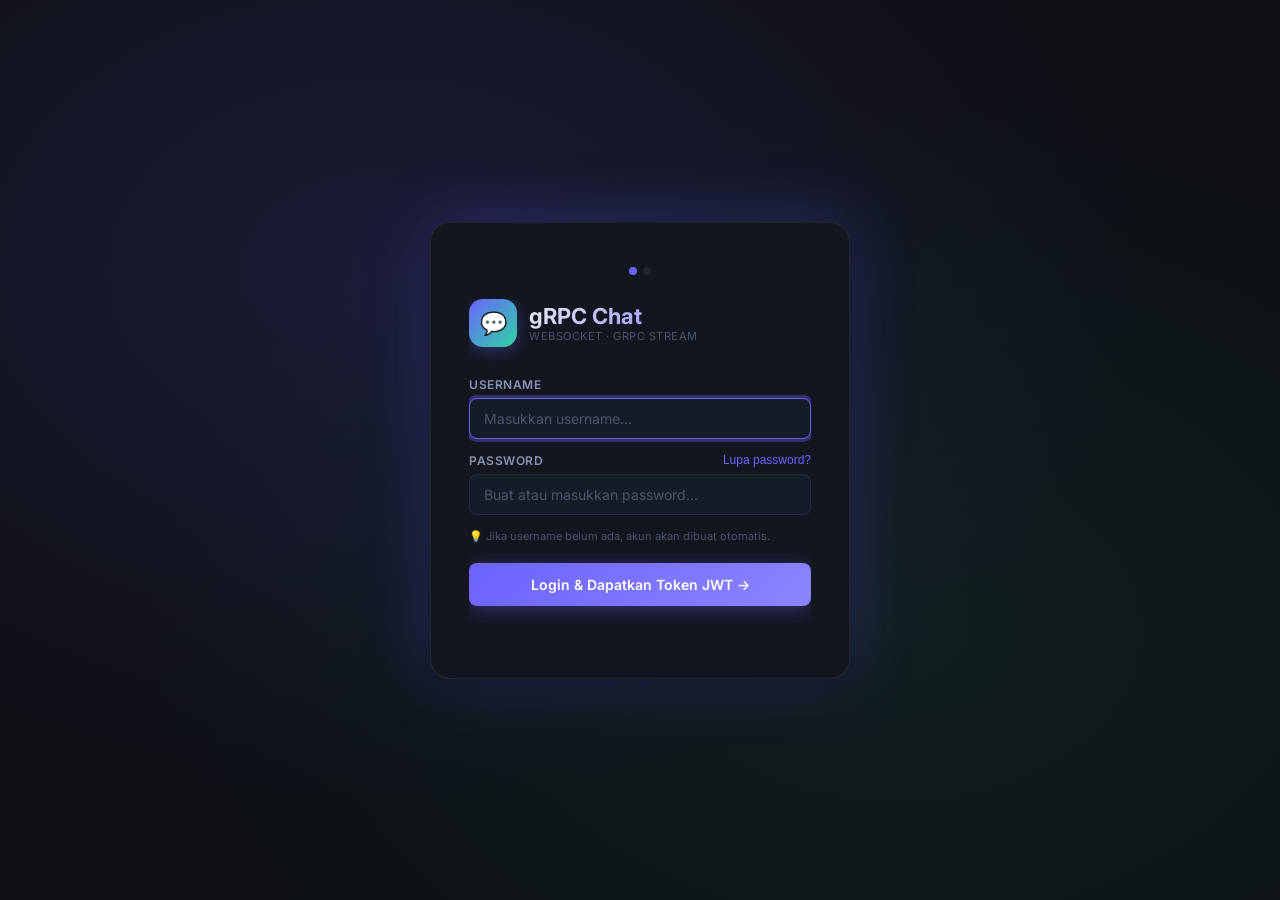
<file: web/index.html>
<!DOCTYPE html>
<html lang="id">
<head>
<meta charset="UTF-8"/>
<meta name="viewport" content="width=device-width,initial-scale=1.0"/>
<title>gRPC Chat System</title>
<meta name="description" content="Real-time chat powered by gRPC Bidirectional Streaming & WebSocket"/>
<link href="https://fonts.googleapis.com/css2?family=Inter:wght@300;400;500;600;700&display=swap" rel="stylesheet"/>
<style>
*,*::before,*::after{box-sizing:border-box;margin:0;padding:0}
:root{
  --bg:#0d0f14;--panel:#13161e;--card:#1a1f2e;--hover:#1f2535;--input:#161b28;
  --accent:#6c63ff;--accent-l:#8b85ff;--glow:rgba(108,99,255,.35);
  --ok:#2dd4a0;--danger:#ff5f7e;--warn:#f0b429;--info:#38bdf8;
  --txt:#e8eaf6;--txt2:#8892b0;--muted:#4a5568;
  --border:rgba(255,255,255,.07);--border-a:rgba(108,99,255,.4);
  --r:12px;--r-sm:8px;--tr:.2s cubic-bezier(.4,0,.2,1);--sh:0 8px 32px rgba(0,0,0,.4)
}
body{font-family:'Inter',sans-serif;background:var(--bg);color:var(--txt);height:100vh;overflow:hidden;display:flex;flex-direction:column}
::-webkit-scrollbar{width:4px}::-webkit-scrollbar-thumb{background:var(--muted);border-radius:9px}

/* ── LOGIN ── */
#login-screen{position:fixed;inset:0;background:radial-gradient(ellipse at 30% 30%,rgba(108,99,255,.15),transparent 60%),radial-gradient(ellipse at 70% 70%,rgba(45,212,160,.08),transparent 60%),var(--bg);display:flex;align-items:center;justify-content:center;z-index:100;transition:opacity var(--tr),visibility var(--tr)}
#login-screen.hidden{opacity:0;visibility:hidden;pointer-events:none}
.login-card{background:var(--panel);border:1px solid var(--border);border-radius:20px;padding:44px 38px;width:420px;box-shadow:var(--sh),0 0 60px var(--glow);animation:slideUp .5s cubic-bezier(.16,1,.3,1)}
@keyframes slideUp{from{opacity:0;transform:translateY(28px) scale(.97)}to{opacity:1;transform:none}}
.login-logo{display:flex;align-items:center;gap:12px;margin-bottom:30px}
.logo-icon{width:48px;height:48px;background:linear-gradient(135deg,var(--accent),var(--ok));border-radius:14px;display:flex;align-items:center;justify-content:center;font-size:22px;box-shadow:0 4px 16px var(--glow)}
.login-logo h1{font-size:22px;font-weight:700;background:linear-gradient(135deg,var(--txt),var(--accent-l));-webkit-background-clip:text;background-clip:text;-webkit-text-fill-color:transparent}
.login-logo p{font-size:11px;color:var(--muted);text-transform:uppercase;letter-spacing:.5px}
.form-group{margin-bottom:14px}
.form-group label{display:block;font-size:12px;font-weight:600;color:var(--txt2);text-transform:uppercase;letter-spacing:.5px;margin-bottom:6px}
.form-group input{width:100%;background:var(--input);border:1px solid var(--border);border-radius:var(--r-sm);padding:11px 14px;color:var(--txt);font-family:'Inter',sans-serif;font-size:14px;outline:none;transition:border-color var(--tr),box-shadow var(--tr)}
.form-group input:focus{border-color:var(--accent);box-shadow:0 0 0 3px var(--glow)}
.form-group input::placeholder{color:var(--muted)}
.btn-primary{width:100%;background:linear-gradient(135deg,var(--accent),var(--accent-l));border:none;border-radius:var(--r-sm);padding:13px;color:#fff;font-family:'Inter',sans-serif;font-size:14px;font-weight:600;cursor:pointer;transition:transform var(--tr),box-shadow var(--tr);box-shadow:0 4px 20px var(--glow);margin-top:6px}
.btn-primary:hover{transform:translateY(-1px);box-shadow:0 8px 30px var(--glow)}
.btn-primary:disabled{opacity:.5;cursor:not-allowed;transform:none}
.login-error{color:var(--danger);font-size:13px;margin-top:10px;text-align:center;min-height:18px}

/* ── APP LAYOUT ── */
#app{display:flex;height:100vh;opacity:0;transition:opacity .4s}
#app.visible{opacity:1}

/* ── SIDEBAR ── */
.sidebar{width:290px;background:var(--panel);border-right:1px solid var(--border);display:flex;flex-direction:column;flex-shrink:0;overflow:hidden}
.sidebar-header{padding:18px 18px 14px;border-bottom:1px solid var(--border)}
.sidebar-logo{display:flex;align-items:center;gap:10px;margin-bottom:14px}
.sidebar-logo .logo-icon{width:34px;height:34px;font-size:15px;border-radius:10px}
.sidebar-logo h2{font-size:15px;font-weight:700}
.user-badge{display:flex;align-items:center;gap:10px;background:var(--card);border:1px solid var(--border);border-radius:var(--r-sm);padding:9px 12px}
.avatar{width:30px;height:30px;border-radius:50%;background:linear-gradient(135deg,var(--accent),var(--ok));display:flex;align-items:center;justify-content:center;font-size:12px;font-weight:700;color:#fff;flex-shrink:0}
.user-info .name{font-size:13px;font-weight:600}
.user-info .status{font-size:11px;color:var(--ok);display:flex;align-items:center;gap:4px}
.status-dot{width:6px;height:6px;border-radius:50%;background:var(--ok);animation:pulse 2s infinite}
@keyframes pulse{0%,100%{opacity:1;box-shadow:0 0 0 0 rgba(45,212,160,.4)}50%{opacity:.8;box-shadow:0 0 0 4px transparent}}

/* Join room */
.join-section{padding:14px 16px;border-bottom:1px solid var(--border)}
.section-title{font-size:10px;font-weight:600;color:var(--muted);text-transform:uppercase;letter-spacing:.8px;margin-bottom:10px}
.join-input-group{display:flex;gap:7px}
.join-input-group input{flex:1;background:var(--input);border:1px solid var(--border);border-radius:var(--r-sm);padding:7px 11px;color:var(--txt);font-family:'Inter',sans-serif;font-size:13px;outline:none;transition:border-color var(--tr)}
.join-input-group input:focus{border-color:var(--accent)}
.join-input-group input::placeholder{color:var(--muted)}
.btn-join{background:var(--accent);border:none;border-radius:var(--r-sm);padding:7px 12px;color:#fff;font-size:13px;font-weight:600;cursor:pointer;transition:background var(--tr),transform var(--tr);white-space:nowrap}
.btn-join:hover{background:var(--accent-l);transform:translateY(-1px)}

/* Room list */
.rooms-section{flex:1;overflow-y:auto;padding:12px 10px}
.room-item{display:flex;align-items:center;gap:10px;padding:9px 11px;border-radius:var(--r-sm);cursor:pointer;transition:background var(--tr)}
.room-item:hover{background:var(--hover)}
.room-item.active{background:var(--card);border:1px solid var(--border-a)}
.room-icon{width:32px;height:32px;border-radius:9px;display:flex;align-items:center;justify-content:center;font-size:15px;flex-shrink:0}
.room-icon.c1{background:rgba(108,99,255,.2)}.room-icon.c2{background:rgba(45,212,160,.2)}.room-icon.c3{background:rgba(240,180,41,.2)}.room-icon.c4{background:rgba(255,95,126,.2)}
.room-details .room-name{font-size:13px;font-weight:600}
.room-details .room-sub{font-size:11px;color:var(--muted)}
.unread-badge{margin-left:auto;background:var(--accent);color:#fff;font-size:10px;font-weight:700;padding:2px 7px;border-radius:99px;display:none}
.unread-badge.on{display:block}
.rooms-empty{text-align:center;padding:28px 14px;color:var(--muted);font-size:13px;line-height:1.6}
.rooms-empty .icon{font-size:26px;margin-bottom:8px}

/* ── ONLINE USERS PANEL (Event-Driven Component #2) ── */
.online-users-section{padding:14px 16px;border-top:1px solid var(--border);flex-shrink:0}
.online-users-list{display:flex;flex-direction:column;gap:5px;max-height:120px;overflow-y:auto}
.user-online-item{display:flex;align-items:center;gap:8px;padding:5px 8px;border-radius:var(--r-sm);font-size:12px;color:var(--txt2);transition:background var(--tr)}
.user-online-item:hover{background:var(--hover)}
.user-online-item .u-dot{width:8px;height:8px;border-radius:50%;flex-shrink:0;animation:pulse 2s infinite}
.user-online-item .u-dot.online{background:var(--ok)}
.user-online-item .u-dot.offline{background:var(--muted);animation:none}
.user-online-item .u-name{flex:1;font-weight:500;color:var(--txt)}
.user-online-item .u-tag{font-size:10px;color:var(--muted);text-transform:uppercase;letter-spacing:.4px}
.online-empty{font-size:11px;color:var(--muted);text-align:center;padding:8px 0}

/* ── SERVER MONITOR PANEL (Event-Driven Component #1) ── */
.monitor-section{padding:14px 16px;border-top:1px solid var(--border);flex-shrink:0}
.monitor-header{display:flex;align-items:center;justify-content:space-between;margin-bottom:10px}
.monitor-header .section-title{margin-bottom:0}
.server-live-dot{width:7px;height:7px;border-radius:50%;background:var(--ok);animation:pulse 2s infinite}
.metric-row{margin-bottom:8px}
.metric-label{display:flex;justify-content:space-between;font-size:11px;color:var(--txt2);margin-bottom:4px}
.metric-label .val{font-weight:600;color:var(--txt)}
.metric-bar{height:5px;background:rgba(255,255,255,.07);border-radius:99px;overflow:hidden}
.metric-fill{height:100%;border-radius:99px;transition:width .6s ease,background .6s ease;width:0%}
.metric-fill.ok{background:var(--ok)}.metric-fill.warn{background:var(--warn)}.metric-fill.danger{background:var(--danger)}
.conn-count{font-size:11px;color:var(--txt2);text-align:center;margin-top:6px}
.conn-count span{color:var(--accent-l);font-weight:600}

/* Sidebar footer */
.sidebar-footer{padding:14px 16px;border-top:1px solid var(--border)}
.btn-logout{width:100%;background:transparent;border:1px solid rgba(255,95,126,.3);border-radius:var(--r-sm);padding:8px;color:var(--danger);font-family:'Inter',sans-serif;font-size:13px;font-weight:600;cursor:pointer;transition:background var(--tr),border-color var(--tr)}
.btn-logout:hover{background:rgba(255,95,126,.1);border-color:var(--danger)}

/* ── CHAT AREA ── */
.chat-area{flex:1;display:flex;flex-direction:column;overflow:hidden}
#welcome-screen{flex:1;display:flex;align-items:center;justify-content:center;flex-direction:column;gap:14px;text-align:center;padding:40px}
.welcome-icon{width:70px;height:70px;border-radius:20px;background:linear-gradient(135deg,var(--accent),var(--ok));display:flex;align-items:center;justify-content:center;font-size:34px;box-shadow:0 8px 32px var(--glow);animation:float 3s ease-in-out infinite}
@keyframes float{0%,100%{transform:translateY(0)}50%{transform:translateY(-10px)}}
#welcome-screen h2{font-size:22px;font-weight:700;background:linear-gradient(135deg,var(--txt),var(--accent-l));-webkit-background-clip:text;background-clip:text;-webkit-text-fill-color:transparent}
#welcome-screen p{font-size:13px;color:var(--txt2);max-width:300px;line-height:1.6}

#chat-panel{display:none;flex:1;flex-direction:column;overflow:hidden}
#chat-panel.visible{display:flex}

/* Chat header (Event-Driven Component #2 – status) */
.chat-header{display:flex;align-items:center;gap:12px;padding:14px 22px;background:var(--panel);border-bottom:1px solid var(--border);flex-shrink:0}
.chat-header-icon{width:38px;height:38px;border-radius:11px;background:rgba(108,99,255,.2);display:flex;align-items:center;justify-content:center;font-size:17px}
.chat-header-info .room-title{font-size:15px;font-weight:700}
.chat-header-info .room-status{font-size:11px;color:var(--ok)}
.online-pill{margin-left:auto;display:flex;align-items:center;gap:5px;background:rgba(45,212,160,.1);border:1px solid rgba(45,212,160,.2);border-radius:99px;padding:3px 11px;font-size:11px;font-weight:600;color:var(--ok)}
.btn-leave{background:transparent;border:1px solid rgba(255,95,126,.3);border-radius:var(--r-sm);padding:6px 12px;color:var(--danger);font-family:'Inter',sans-serif;font-size:12px;font-weight:600;cursor:pointer;transition:background var(--tr)}
.btn-leave:hover{background:rgba(255,95,126,.1)}

/* Messages (Event-Driven Component #3 – chat) */
.messages-container{flex:1;overflow-y:auto;padding:18px 22px;display:flex;flex-direction:column;gap:4px}
.msg-wrapper{display:flex;gap:10px;align-items:flex-end;animation:msgIn .25s cubic-bezier(.16,1,.3,1)}
@keyframes msgIn{from{opacity:0;transform:translateY(8px)}to{opacity:1;transform:none}}
.msg-wrapper.self{flex-direction:row-reverse}
.msg-avatar{width:28px;height:28px;border-radius:50%;display:flex;align-items:center;justify-content:center;font-size:10px;font-weight:700;color:#fff;flex-shrink:0;margin-bottom:2px}
.msg-content{max-width:65%}
.msg-name{font-size:11px;color:var(--muted);margin-bottom:3px;font-weight:500}
.msg-wrapper.self .msg-name{text-align:right}
.msg-bubble{padding:9px 13px;border-radius:15px;font-size:14px;line-height:1.5;word-break:break-word}
.msg-wrapper:not(.self) .msg-bubble{background:var(--card);border:1px solid var(--border);border-bottom-left-radius:4px}
.msg-wrapper.self .msg-bubble{background:linear-gradient(135deg,var(--accent),var(--accent-l));border-bottom-right-radius:4px;color:#fff}
.msg-time{font-size:10px;color:var(--muted);margin-top:3px;padding:0 3px}
.msg-wrapper.self .msg-time{text-align:right}
.msg-system{text-align:center;font-size:12px;color:var(--muted);padding:7px 14px;background:rgba(255,255,255,.03);border-radius:99px;margin:4px auto;max-width:400px;border:1px solid var(--border);animation:msgIn .25s ease}

/* Command Result */
.msg-cmd{background:rgba(56,189,248,.08);border:1px solid rgba(56,189,248,.25);border-radius:var(--r-sm);padding:10px 14px;font-size:12px;color:var(--info);font-family:monospace;animation:msgIn .25s ease;margin:4px 0;white-space:pre-wrap;line-height:1.6}
.msg-cmd .cmd-header{font-size:11px;color:var(--txt2);margin-bottom:4px;font-family:'Inter',sans-serif;display:flex;align-items:center;gap:6px}

/* Server Alert */
.msg-alert{display:flex;align-items:flex-start;gap:10px;padding:10px 14px;border-radius:var(--r-sm);margin:4px 0;font-size:13px;animation:alertPop .3s cubic-bezier(.16,1,.3,1)}
@keyframes alertPop{from{opacity:0;transform:scale(.96)}to{opacity:1;transform:none}}
.msg-alert.info{background:rgba(56,189,248,.08);border:1px solid rgba(56,189,248,.25);color:var(--info)}
.msg-alert.warning{background:rgba(240,180,41,.08);border:1px solid rgba(240,180,41,.25);color:var(--warn)}
.msg-alert.danger{background:rgba(255,95,126,.1);border:1px solid rgba(255,95,126,.3);color:var(--danger)}

/* Typing indicator */
#typing-indicator{display:none;padding:3px 22px;font-size:11px;color:var(--muted);font-style:italic}

/* Input */
.input-area{padding:14px 22px;background:var(--panel);border-top:1px solid var(--border);flex-shrink:0}
.cmd-hint{font-size:11px;color:var(--muted);margin-bottom:6px}
.cmd-hint code{color:var(--accent-l);background:rgba(108,99,255,.1);padding:1px 5px;border-radius:4px;font-size:11px}
.input-form{display:flex;gap:9px;align-items:flex-end}
.msg-input-wrapper{flex:1;position:relative}
#msg-input{width:100%;background:var(--input);border:1px solid var(--border);border-radius:11px;padding:11px 14px;color:var(--txt);font-family:'Inter',sans-serif;font-size:14px;outline:none;resize:none;max-height:120px;transition:border-color var(--tr),box-shadow var(--tr);line-height:1.5}
#msg-input:focus{border-color:var(--accent);box-shadow:0 0 0 3px var(--glow)}
#msg-input::placeholder{color:var(--muted)}
.btn-send{width:42px;height:42px;background:linear-gradient(135deg,var(--accent),var(--accent-l));border:none;border-radius:11px;display:flex;align-items:center;justify-content:center;cursor:pointer;transition:transform var(--tr),box-shadow var(--tr);box-shadow:0 4px 16px var(--glow);flex-shrink:0}
.btn-send:hover{transform:translateY(-2px);box-shadow:0 8px 24px var(--glow)}
.btn-send svg{stroke:#fff}

/* ── TOAST ── */
.toast-container{position:fixed;top:18px;right:18px;display:flex;flex-direction:column;gap:7px;z-index:999}
.toast{background:var(--card);border:1px solid var(--border);border-radius:var(--r-sm);padding:11px 14px;font-size:13px;box-shadow:var(--sh);animation:toastIn .3s cubic-bezier(.16,1,.3,1);display:flex;align-items:center;gap:8px;min-width:200px;max-width:300px}
.toast.success{border-left:3px solid var(--ok)}.toast.error{border-left:3px solid var(--danger)}.toast.info{border-left:3px solid var(--accent)}.toast.warn{border-left:3px solid var(--warn)}
@keyframes toastIn{from{opacity:0;transform:translateX(18px)}to{opacity:1;transform:none}}

/* ── CONN BADGE ── */
.conn-badge{position:fixed;bottom:18px;right:18px;background:var(--card);border:1px solid var(--border);border-radius:99px;padding:5px 13px;font-size:12px;font-weight:600;display:flex;align-items:center;gap:6px;z-index:50;transition:all var(--tr)}
.conn-badge .dot{width:7px;height:7px;border-radius:50%}
.conn-badge.connected{color:var(--ok)}.conn-badge.connected .dot{background:var(--ok);animation:pulse 2s infinite}
.conn-badge.disconnected{color:var(--danger)}.conn-badge.disconnected .dot{background:var(--danger)}
.conn-badge.connecting{color:var(--warn)}.conn-badge.connecting .dot{background:var(--warn);animation:pulse 1s infinite}

/* ── ACTIVITY LOG ── */
.activity-log{max-height:90px;overflow-y:auto;background:rgba(0,0,0,.2);border:1px solid var(--border);border-radius:var(--r-sm);padding:6px 10px;margin-bottom:8px;font-size:11px;font-family:monospace;line-height:1.6}
.activity-log .al-entry{color:var(--txt2);animation:msgIn .2s ease}
.activity-log .al-entry .al-time{color:var(--muted);margin-right:4px}
.activity-log .al-entry.ok .al-txt{color:var(--ok)}.activity-log .al-entry.alert{color:var(--warn)}.activity-log .al-entry.cmd{color:var(--info)}

/* ── 2-STEP LOGIN FLOW ── */
.login-steps{position:relative;overflow:hidden}
.login-step{transition:transform .4s cubic-bezier(.4,0,.2,1),opacity .4s ease}
.login-step.hidden-left{transform:translateX(-120%);opacity:0;position:absolute;top:0;left:0;width:100%}
.step-back{background:none;border:none;color:var(--muted);font-size:12px;cursor:pointer;padding:0;margin-bottom:16px;display:flex;align-items:center;gap:4px;transition:color var(--tr)}
.step-back:hover{color:var(--txt)}
.step-indicator{display:flex;gap:6px;justify-content:center;margin-bottom:24px}
.step-dot{width:8px;height:8px;border-radius:50%;background:var(--border);transition:background .3s}
.step-dot.active{background:var(--accent)}
.login-user-preview{display:flex;align-items:center;gap:10px;background:var(--card);border:1px solid var(--border-a);border-radius:var(--r-sm);padding:10px 14px;margin-bottom:18px}
.login-user-preview .avatar{width:34px;height:34px;font-size:13px}
.login-user-preview .uname{font-size:14px;font-weight:600}
.login-user-preview .ulabel{font-size:11px;color:var(--ok)}
.btn-link{background:none;border:none;color:var(--accent);font-size:12px;cursor:pointer;padding:0;transition:color var(--tr)}
.btn-link:hover{color:var(--accent-l);text-decoration:underline}
</style>
</head>
<body>

<!-- ── LOGIN SCREEN (2-step) ── -->
<div id="login-screen">
  <div class="login-card">
    <!-- Step indicators -->
    <div class="step-indicator">
      <div class="step-dot active" id="dot-1"></div>
      <div class="step-dot" id="dot-2"></div>
    </div>

    <div class="login-steps" id="login-steps">
      <!-- STEP 1: Username + Password -->
      <div class="login-step" id="step-1">
        <div class="login-logo">
          <div class="logo-icon">💬</div>
          <div><h1>gRPC Chat</h1><p>WebSocket · gRPC Stream</p></div>
        </div>
        <div class="form-group">
          <label for="login-username">Username</label>
          <input id="login-username" type="text" placeholder="Masukkan username…" autocomplete="off" maxlength="30"/>
        </div>
        <div class="form-group" style="position:relative;">
          <label for="login-password">Password</label>
          <input id="login-password" type="password" placeholder="Buat atau masukkan password…" autocomplete="off" maxlength="50"/>
          <button id="btn-forgot-password" class="btn-link" style="position:absolute; right:0; top:0;">Lupa password?</button>
        </div>
        <p style="font-size:11px;color:var(--muted);margin-bottom:14px;">💡 Jika username belum ada, akun akan dibuat otomatis.</p>
        <button id="btn-login" class="btn-primary">Login &amp; Dapatkan Token JWT →</button>
        <div id="login-error" class="login-error"></div>
      </div>

      <!-- STEP 2: Pilih Room -->
      <div class="login-step hidden-left" id="step-2">
        <button class="step-back" id="btn-back-step">← Ganti Akun</button>
        <div class="login-logo">
          <div class="logo-icon" style="font-size:18px">🏠</div>
          <div><h1>Pilih Room</h1><p>Token JWT aktif ✓</p></div>
        </div>
        <!-- Preview user yang sedang login -->
        <div class="login-user-preview">
          <div class="avatar" id="preview-avatar">?</div>
          <div>
            <div class="uname" id="preview-username">-</div>
            <div class="ulabel">🔐 Terautentikasi via JWT</div>
          </div>
        </div>
        <div class="form-group">
          <label for="login-room">Nama Room</label>
          <input id="login-room" type="text" placeholder="Contoh: umum, tech, random…" autocomplete="off" maxlength="30"/>
        </div>
        <button id="btn-join" class="btn-primary">Masuk ke Room →</button>
        <div id="join-error" class="login-error"></div>
      </div>
    </div>
  </div>
</div>

<!-- ── MAIN APP ── -->
<div id="app">
  <!-- Sidebar -->
  <aside class="sidebar">
    <div class="sidebar-header">
      <div class="sidebar-logo">
        <div class="logo-icon">💬</div>
        <h2>gRPC Chat</h2>
      </div>
      <div class="user-badge" id="user-badge" style="display:none">
        <div class="avatar" id="user-avatar">?</div>
        <div class="user-info">
          <div class="name" id="sidebar-username">-</div>
          <div class="status"><div class="status-dot"></div>Online</div>
        </div>
      </div>
    </div>

    <div class="join-section">
      <div class="section-title">Gabung Room</div>
      <div class="join-input-group">
        <input id="join-room-input" type="text" placeholder="Nama room…" maxlength="30"/>
        <button id="btn-join-room" class="btn-join">＋ Join</button>
      </div>
    </div>

    <div class="rooms-section" id="rooms-list">
      <div class="rooms-empty"><div class="icon">🏠</div>Belum ada room.<br/>Gabung dulu!</div>
    </div>

    <!-- ONLINE USERS — Event-Driven Component #2 -->
    <div class="online-users-section" id="online-users-section">
      <div class="monitor-header">
        <div class="section-title">👥 Online Users</div>
        <div style="font-size:10px;color:var(--muted)" id="online-count-badge">0</div>
      </div>
      <div class="online-users-list" id="online-users-list">
        <div class="online-empty">Belum ada user</div>
      </div>
    </div>

    <!-- SERVER MONITOR — Event-Driven Component #1 -->
    <div class="monitor-section">
      <div class="monitor-header">
        <div class="section-title">📡 MQTT Dashboard</div>
        <div class="server-live-dot" id="monitor-live-dot" style="display:none"></div>
      </div>
      <div class="metric-row">
        <div class="metric-label"><span>QoS 0 Sent</span><span class="val" id="qos0-val">0</span></div>
        <div class="metric-bar"><div class="metric-fill ok" id="qos0-bar" style="width:0%; background:var(--ok)"></div></div>
      </div>
      <div class="metric-row">
        <div class="metric-label"><span>QoS 1 Sent</span><span class="val" id="qos1-val">0</span></div>
        <div class="metric-bar"><div class="metric-fill warn" id="qos1-bar" style="width:0%; background:var(--warn)"></div></div>
      </div>
      <div class="metric-row">
        <div class="metric-label"><span>QoS 2 Sent</span><span class="val" id="qos2-val">0</span></div>
        <div class="metric-bar"><div class="metric-fill danger" id="qos2-bar" style="width:0%; background:var(--danger)"></div></div>
      </div>
      <div class="conn-count">Koneksi aktif: <span id="conn-count-val">–</span></div>
    </div>

    <div class="sidebar-footer">
      <button id="btn-logout" class="btn-logout">🚪 Keluar</button>
    </div>
  </aside>

  <!-- Chat Area -->
  <main class="chat-area">
    <div id="welcome-screen">
      <div class="welcome-icon">💬</div>
      <h2>Selamat Datang!</h2>
      <p>Login dan gabung ke room untuk chatting real-time via gRPC Bidirectional Streaming + WebSocket.</p>
    </div>

    <div id="chat-panel">
      <!-- Chat header — Event-Driven Component #2 -->
      <div class="chat-header">
        <div class="chat-header-icon" id="chat-room-icon">🏠</div>
        <div class="chat-header-info">
          <div class="room-title" id="chat-room-title">–</div>
          <div class="room-status" id="chat-room-status">Connecting…</div>
        </div>
        <div class="online-pill">
          <div class="status-dot"></div><span>Live</span>
        </div>
        <button class="btn-leave" id="btn-leave-room">Keluar Room</button>
      </div>

      <!-- Activity Log — Event-Driven Component #4 -->
      <div style="padding:8px 22px 0;flex-shrink:0">
        <div class="activity-log" id="activity-log"></div>
      </div>

      <!-- Messages — Event-Driven Component #3 -->
      <div class="messages-container" id="messages-container"></div>
      <div id="typing-indicator">💬 sedang mengetik…</div>

      <div class="input-area">
        <div class="cmd-hint">Ketik <code>/cmd get_members</code> · <code>/cmd ping_services</code> · <code>/cmd broadcast &lt;pesan&gt;</code> atau <code>/bot &lt;perintah&gt;</code></div>
        <div class="mqtt-settings" style="display: flex; gap: 15px; margin-bottom: 8px; font-size: 11px; align-items: center; color: var(--txt2);">
          <label style="display:flex; align-items:center; gap:4px;" title="Quality of Service (Orang 2)">
            QoS: 
            <select id="mqtt-qos" style="background:var(--input); color:var(--txt); border:1px solid var(--border); border-radius:4px; padding:2px;">
              <option value="0">0 (At most once)</option>
              <option value="1" selected>1 (At least once)</option>
              <option value="2">2 (Exactly once)</option>
            </select>
          </label>
          <label style="display:flex; align-items:center; gap:4px;" title="Pin pesan di room ini (Orang 2)">
            <input type="checkbox" id="mqtt-retain" /> Pin Message
          </label>
          <label style="display:flex; align-items:center; gap:4px;" title="Hapus pesan dari antrean jika tak tersampaikan (Orang 3)">
            Expiry:
            <select id="mqtt-expiry" style="background:var(--input); color:var(--txt); border:1px solid var(--border); border-radius:4px; padding:2px;">
              <option value="0">Never</option>
              <option value="10">10 Detik</option>
              <option value="60">1 Menit</option>
            </select>
          </label>
        </div>
        <div class="input-form">
          <div class="msg-input-wrapper">
            <textarea id="msg-input" placeholder="Ketik pesan atau /cmd … (Enter kirim)" rows="1"></textarea>
          </div>
          <button class="btn-send" id="btn-send" title="Kirim">
            <svg width="17" height="17" viewBox="0 0 24 24" fill="none" stroke-width="2.5" stroke-linecap="round" stroke-linejoin="round">
              <line x1="22" y1="2" x2="11" y2="13"/><polygon points="22 2 15 22 11 13 2 9 22 2"/>
            </svg>
          </button>
        </div>
      </div>
    </div>
  </main>
</div>

<div class="toast-container" id="toast-container"></div>
<div class="conn-badge disconnected" id="conn-badge"><div class="dot"></div><span>Disconnected</span></div>

<script>
// ── State ───────────────────────────────────────────────────────────────────
const state = {
  username: null, currentRoom: null, ws: null,
  rooms: {}, unread: {}, avatarColors: {}, typingTimeout: null,
  token: null   // JWT token diperoleh dari /api/login
};
const COLORS = ['#6c63ff','#2dd4a0','#ff6b9d','#f0b429','#00d4ff','#ff7849','#a855f7','#22c55e'];
const ROOM_ICONS = ['🏠','🚀','⚡','🌊','🎮','📡','🔥','💡'];
const ROOM_COLORS = ['c1','c2','c3','c4'];
const roomMeta = {};

// ── DOM ─────────────────────────────────────────────────────────────────────
const $ = id => document.getElementById(id);
const loginScreen   = $('login-screen');
const app           = $('app');
const loginUsername = $('login-username');
const loginRoom     = $('login-room');
const btnLogin      = $('btn-login');
const loginError    = $('login-error');
const userBadge     = $('user-badge');
const userAvatar    = $('user-avatar');
const sidebarUname  = $('sidebar-username');
const roomsList     = $('rooms-list');
const joinRoomInput = $('join-room-input');
const btnJoinRoom   = $('btn-join-room');
const btnLogout     = $('btn-logout');
const welcomeScreen = $('welcome-screen');
const chatPanel     = $('chat-panel');
const chatRoomTitle = $('chat-room-title');
const chatRoomStatus= $('chat-room-status');
const chatRoomIcon  = $('chat-room-icon');
const msgsCont      = $('messages-container');
const msgInput      = $('msg-input');
const btnSend       = $('btn-send');
const btnLeaveRoom  = $('btn-leave-room');
const connBadge     = $('conn-badge');
const activityLog   = $('activity-log');
const monitorLiveDot= $('monitor-live-dot');

// ── Utilities ─────────────────────────────────────────────────────────────
function avatarColor(n){
  if(!state.avatarColors[n]){state.avatarColors[n]=COLORS[Object.keys(state.avatarColors).length%COLORS.length];}
  return state.avatarColors[n];
}
function initials(n){return n?n.slice(0,2).toUpperCase():'?'}
function esc(s){return s.replace(/&/g,'&amp;').replace(/</g,'&lt;').replace(/>/g,'&gt;').replace(/"/g,'&quot;').replace(/\n/g,'<br/>')}
function getRoomMeta(r){
  if(!roomMeta[r]){const i=Object.keys(roomMeta).length;roomMeta[r]={icon:ROOM_ICONS[i%ROOM_ICONS.length],color:ROOM_COLORS[i%ROOM_COLORS.length]};}
  return roomMeta[r];
}
function scrollBottom(){msgsCont.scrollTop=msgsCont.scrollHeight}

function toast(msg, type='info', dur=3500){
  const el=document.createElement('div');
  el.className=`toast ${type}`;
  const icons={success:'✅',error:'❌',info:'ℹ️',warn:'⚠️'};
  el.innerHTML=`<span>${icons[type]||'ℹ️'}</span><span>${msg}</span>`;
  $('toast-container').appendChild(el);
  setTimeout(()=>el.remove(), dur);
}

function setConn(s){
  connBadge.className=`conn-badge ${s}`;
  connBadge.querySelector('span').textContent={connected:'Connected',disconnected:'Disconnected',connecting:'Connecting…'}[s]||s;
}

// ── Activity Log (Event-Driven #4) ────────────────────────────────────────
function logActivity(text, cls=''){
  const ts = new Date().toLocaleTimeString('id',{hour:'2-digit',minute:'2-digit',second:'2-digit'});
  const el = document.createElement('div');
  el.className=`al-entry ${cls}`;
  el.innerHTML=`<span class="al-time">[${ts}]</span><span class="al-txt">${text}</span>`;
  activityLog.appendChild(el);
  activityLog.scrollTop=activityLog.scrollHeight;
  // Keep last 50 entries
  while(activityLog.children.length>50) activityLog.removeChild(activityLog.firstChild);
}

// ── Online Users (Event-Driven #2) ────────────────────────────────────────
function renderOnlineUsers(users) {
  const list = $('online-users-list');
  const badge = $('online-count-badge');
  if (!users || users.length === 0) {
    list.innerHTML = '<div class="online-empty">Belum ada user</div>';
    badge.textContent = '0 online';
    return;
  }
  badge.textContent = users.length + ' online';
  list.innerHTML = '';
  users.forEach(uname => {
    const el = document.createElement('div');
    el.className = 'user-online-item';
    const isSelf = uname === state.username;
    el.innerHTML = `
      <div class="u-dot online"></div>
      <div class="u-name">${uname}${isSelf ? ' <span style="color:var(--accent-l)">(kamu)</span>' : ''}</div>
      <div class="u-tag">online</div>`;
    list.appendChild(el);
  });
}

function updateMonitor(data){
  monitorLiveDot.style.display='block';
  const {qos0, qos1, qos2, connections} = data;

  const total = (qos0 + qos1 + qos2) || 1; // hindari division by zero
  
  $('qos0-val').textContent = qos0;
  $('qos0-bar').style.width = Math.min(100, (qos0/total)*100) + '%';
  
  $('qos1-val').textContent = qos1;
  $('qos1-bar').style.width = Math.min(100, (qos1/total)*100) + '%';
  
  $('qos2-val').textContent = qos2;
  $('qos2-bar').style.width = Math.min(100, (qos2/total)*100) + '%';

  $('conn-count-val').textContent=connections;
}

// ── Message Rendering ──────────────────────────────────────────────────────
function renderMessage(msg){
  const isSelf = msg.username===state.username;
  const isSystem = msg.type==='system';

  if(isSystem){
    const el=document.createElement('div');
    el.className='msg-system';
    el.textContent=msg.message;
    msgsCont.appendChild(el);
    logActivity(msg.message, '');
    scrollBottom(); return;
  }

  if(msg.type==='command_result'){
    const el=document.createElement('div');
    el.className='msg-cmd';
    const icon = msg.success ? '✅' : '❌';
    el.innerHTML=`<div class="cmd-header">${icon} <b>/cmd ${msg.command}</b> <span style="margin-left:auto;font-family:monospace">${msg.timestamp||''}</span></div>${esc(msg.result)}`;
    msgsCont.appendChild(el);
    logActivity(`/cmd ${msg.command} → ${msg.success?'OK':'FAIL'}`, 'cmd');
    scrollBottom(); return;
  }

  if(msg.type==='server_alert'){
    const el=document.createElement('div');
    el.className=`msg-alert ${msg.level||'info'}`;
    el.innerHTML=`<span style="flex-shrink:0;font-size:16px">${msg.level==='danger'?'🚨':msg.level==='warning'?'⚠️':'📢'}</span><span>${esc(msg.message)}</span>`;
    msgsCont.appendChild(el);
    logActivity(msg.message, 'alert');
    scrollBottom(); return;
  }

  if(msg.type==='join') return;

  // Normal chat
  const el=document.createElement('div');
  el.className=`msg-wrapper${isSelf?' self':''}`;
  const color=avatarColor(msg.username);
  const pinBadge = msg.is_pin ? '<span style="font-size:9px; background:var(--warn); color:#000; padding:1px 4px; border-radius:4px; margin-left:6px; font-weight:bold;">📌 PINNED</span>' : '';
  
  el.innerHTML=`
    <div class="msg-avatar" style="background:${color}">${initials(msg.username)}</div>
    <div class="msg-content">
      ${!isSelf?`<div class="msg-name">${msg.username}${pinBadge}</div>`: (msg.is_pin ? `<div class="msg-name" style="text-align:right">${pinBadge}</div>` : '')}
      <div class="msg-bubble">${esc(msg.message)}</div>
      <div class="msg-time">${msg.timestamp||''}</div>
    </div>`;
  msgsCont.appendChild(el);
  scrollBottom();
  
  // ── Self-Destruct Visual Effect (Frontend) ──
  if (msg.expiry && parseInt(msg.expiry) > 0) {
    const expSec = parseInt(msg.expiry);
    const timeEl = el.querySelector('.msg-time');
    let timeLeft = expSec;
    timeEl.innerHTML = `<span style="color:#ff5f7e;font-weight:bold">⏱️ ${timeLeft}s</span>`;
    
    const interval = setInterval(() => {
      timeLeft--;
      if (timeLeft <= 0) clearInterval(interval);
      else timeEl.innerHTML = `<span style="color:#ff5f7e;font-weight:bold">⏱️ ${timeLeft}s</span>`;
    }, 1000);

    setTimeout(() => {
      el.style.transition = "all 0.5s ease";
      el.style.opacity = "0";
      el.style.transform = "scale(0.8)";
      setTimeout(() => { if (el.parentNode) el.remove(); }, 500);
    }, expSec * 1000);
  }
}

// ── Room List ──────────────────────────────────────────────────────────────
function renderRooms(){
  const rooms=Object.keys(state.rooms);
  if(!rooms.length){
    roomsList.innerHTML='<div class="rooms-empty"><div class="icon">🏠</div>Belum ada room.<br/>Gabung dulu!</div>';
    return;
  }
  roomsList.innerHTML='';
  rooms.forEach(r=>{
    const meta=getRoomMeta(r); const isActive=r===state.currentRoom;
    const unread=state.unread[r]||0;
    const el=document.createElement('div');
    el.className=`room-item${isActive?' active':''}`;
    el.dataset.room=r;
    el.innerHTML=`
      <div class="room-icon ${meta.color}">${meta.icon}</div>
      <div class="room-details"><div class="room-name">${r}</div><div class="room-sub">Active</div></div>
      <div class="unread-badge ${unread>0?'on':''}">${unread}</div>`;
    el.addEventListener('click',()=>switchRoom(r));
    roomsList.appendChild(el);
  });
}

// ── WebSocket ──────────────────────────────────────────────────────────────
function connectWebSocket(username, room){
  if(state.ws){state.ws.close();state.ws=null;}
  // Sertakan JWT token sebagai query parameter — divalidasi oleh server
  const tokenParam = state.token ? `?token=${encodeURIComponent(state.token)}` : '';
  const url=`ws://${window.location.host}/ws/chat/${encodeURIComponent(username)}/${encodeURIComponent(room)}${tokenParam}`;
  setConn('connecting');
  chatRoomStatus.textContent='Connecting…';
  const ws=new WebSocket(url);
  state.ws=ws;

  ws.onopen=()=>{
    setConn('connected');
    chatRoomStatus.textContent='Connected · MQTT ↔ WebSocket';
    logActivity(`WebSocket terhubung ke room "${room}"`, 'ok');
    toast(`Terhubung ke room "${room}"`, 'success');
  };

  ws.onmessage=e=>{
    try{
      const msg=JSON.parse(e.data);

      // ── Server-Initiated Events ────────────────────────────────────────
      if(msg.type==='server_metric'){
        updateMonitor(msg.data);
        return; // Tidak dirender sebagai bubble chat
      }

      if(msg.type==='server_alert'){
        // Alert dipindahkan ke Activity Log & Toast saja agar chat bersih
        logActivity(msg.message, msg.level || 'info');
        toast(msg.message, msg.level==='danger'?'error':'warn', 4000);
        return;
      }

      // Typing indicator (Event-Driven #2 – status area)
      if(msg.type==='typing'){
        if(state.currentRoom===room && msg.username!==state.username){
          const ti=$('typing-indicator');
          ti.textContent=`${msg.username} sedang mengetik…`;
          ti.style.display='block';
          clearTimeout(state.typingTimeout);
          state.typingTimeout=setTimeout(()=>ti.style.display='none', 2500);
        }
        return;
      }

      // Store & render
      if(!state.rooms[room]) state.rooms[room]=[];
      state.rooms[room].push(msg);

      // Update online users panel jika server menyertakan daftar user
      if(msg.online_users) renderOnlineUsers(msg.online_users);

      if(state.currentRoom===room){
        renderMessage(msg);
      } else {
        if(!state.unread[room]) state.unread[room]=0;
        if(msg.type!=='system') state.unread[room]++;
        renderRooms();
        if(msg.type==='message') toast(`${msg.username} di #${room}: ${msg.message.slice(0,40)}`, 'info');
      }
    }catch(err){console.error('WS parse error:',err);}
  };

  ws.onerror=()=>{setConn('disconnected');chatRoomStatus.textContent='Connection error';};
  ws.onclose=()=>{setConn('disconnected');chatRoomStatus.textContent='Disconnected';if(state.ws===ws)state.ws=null;};
}

// ── Command & Control Bridge ───────────────────────────────────────────────
function sendCommand(cmdLine){
  if(!state.ws || state.ws.readyState!==WebSocket.OPEN){
    toast('WebSocket tidak tersambung', 'error'); return;
  }
  // parse: "get_members" | "ping_services" | "broadcast hello world"
  const parts = cmdLine.trim().split(/\s+/);
  const command = parts[0];
  const args = parts.slice(1).join(' ');
  logActivity(`Mengirim command: /cmd ${cmdLine}`, 'cmd');
  state.ws.send(JSON.stringify({type:'command', command, args}));
}

// ── Send Message ───────────────────────────────────────────────────────────
function sendMessage(){
  const text=msgInput.value.trim();
  if(!text) return;

  // Deteksi /cmd prefix → Command & Control
  if(text.startsWith('/cmd ')){
    const cmdLine=text.slice(5).trim();
    if(cmdLine) sendCommand(cmdLine);
    msgInput.value=''; msgInput.style.height='auto'; return;
  }

  if(!state.ws || state.ws.readyState!==WebSocket.OPEN){toast('Tidak terhubung','error');return;}
  
  const qos = parseInt($('mqtt-qos').value, 10) || 0;
  const retain = $('mqtt-retain').checked;
  const expiry = parseInt($('mqtt-expiry').value, 10) || 0;
  
  state.ws.send(JSON.stringify({
      message: text,
      qos: qos,
      retain: retain,
      expiry: expiry
  }));
  
  msgInput.value=''; msgInput.style.height='auto';
  $('mqtt-retain').checked = false; // Reset retain setelah kirim
}

// ── Room Switching ─────────────────────────────────────────────────────────
function switchRoom(roomName){
  if(state.currentRoom===roomName) return;
  if(state.ws){state.ws.close();state.ws=null;}
  state.currentRoom=roomName;
  state.unread[roomName]=0;
  const meta=getRoomMeta(roomName);
  chatRoomTitle.textContent=`# ${roomName}`;
  chatRoomIcon.textContent=meta.icon;
  msgsCont.innerHTML='';
  (state.rooms[roomName]||[]).forEach(m=>renderMessage(m));
  welcomeScreen.style.display='none';
  chatPanel.classList.add('visible');
  chatPanel.style.display='flex';
  renderRooms();
  connectWebSocket(state.username, roomName);
}


// ── 2-Step Login ──────────────────────────────────────────────────────────
// STEP 1: username + password → JWT token
async function doLogin(){
  const username = loginUsername.value.trim();
  const password = $('login-password').value.trim();
  if(!username){ $('login-error').textContent='Username tidak boleh kosong!'; return; }
  if(!password){ $('login-error').textContent='Password tidak boleh kosong!'; return; }
  $('login-error').textContent='';
  const btn = $('btn-login');
  btn.disabled=true; btn.textContent='Memverifikasi…';
  try{
    const lr = await apiPost('/login', {username, password});
    state.token = lr.token || null;
    state.username = username;
    state.avatarColors[username] = COLORS[0];
    // Update step 2 preview
    $('preview-username').textContent = username;
    $('preview-avatar').textContent = initials(username);
    $('preview-avatar').style.background = avatarColor(username);
    // Update sidebar badge early
    userAvatar.textContent=initials(username); userAvatar.style.background=avatarColor(username);
    sidebarUname.textContent=username; userBadge.style.display='flex';
    // Animate to step 2
    $('step-1').classList.add('hidden-left');
    $('step-2').classList.remove('hidden-left');
    $('dot-1').classList.remove('active'); $('dot-2').classList.add('active');
    toast(lr.message, lr.is_new?'success':'info');
    setTimeout(()=>$('login-room').focus(), 400);
  }catch(err){
    $('login-error').textContent = err.message||'Login gagal.';
  }finally{
    btn.disabled=false; btn.textContent='Login & Dapatkan Token JWT →';
  }
}

// ── Reset Password 
async function doResetPassword() {
  const username = loginUsername.value.trim();
  if(!username) { $('login-error').textContent='Isi username dahulu lalu klik "Lupa password?".'; return; }
  
  const newPass = prompt(`Mereset password untuk akun "${username}".\n\nMasukkan password baru yang Anda inginkan:`);
  if(!newPass) return;

  try {
    const res = await apiPost('/reset-password', {username, new_password: newPass});
    if(res.status === 'SUCCESS') {
      toast(res.message, 'success');
      $('login-password').value = newPass;
      $('login-error').textContent = '';
    } else {
      $('login-error').textContent = res.message || 'Gagal mereset password.';
    }
  } catch(err) {
    $('login-error').textContent = err.message || 'Gagal menghubungi server untuk reset password.';
  }
}

// STEP 2: pilih room → join → masuk chat
async function doJoinRoom(){
  const room = $('login-room').value.trim();
  $('join-error').textContent='';
  if(!room){ $('join-error').textContent='Nama room tidak boleh kosong!'; return; }
  const btn = $('btn-join');
  btn.disabled=true; btn.textContent='Menghubungkan…';
  try{
    const rr = await apiPost('/join-room', {username: state.username, room});
    if(rr.status!=='SUCCESS') throw new Error(rr.message);
    state.rooms[room]=[]; state.unread[room]=0;
    loginScreen.classList.add('hidden'); app.classList.add('visible');
    renderRooms(); switchRoom(room);
  }catch(err){
    $('join-error').textContent = err.message||'Gagal masuk room.';
  }finally{
    btn.disabled=false; btn.textContent='Masuk ke Room →';
  }
}

// Kembali ke step 1 (ganti akun)
function goBackStep1(){
  $('step-2').classList.add('hidden-left');
  $('step-1').classList.remove('hidden-left');
  $('dot-2').classList.remove('active'); $('dot-1').classList.add('active');
  state.token=null; state.username=null;
  userBadge.style.display='none';
  $('login-error').textContent=''; $('join-error').textContent='';
}

async function joinNewRoom(){
  const room=joinRoomInput.value.trim();
  if(!room) return;
  if(!state.username){toast('Login dulu!','error');return;}
  if(state.rooms[room]){toast(`Sudah di room "${room}"`,'info');switchRoom(room);joinRoomInput.value='';return;}
  try{
    const r=await apiPost('/join-room',{username:state.username,room});
    if(r.status!=='SUCCESS') throw new Error(r.message);
    state.rooms[room]=[]; state.unread[room]=0; joinRoomInput.value='';
    renderRooms(); switchRoom(room); toast(`Join room "${room}"`, 'success');
  }catch(e){toast(e.message,'error');}
}

async function leaveCurrentRoom(){
  const room=state.currentRoom; if(!room) return;
  try{await apiPost('/leave-room',{username:state.username,room});}catch(e){}
  if(state.ws){state.ws.close();state.ws=null;}
  delete state.rooms[room]; delete state.unread[room];
  const remaining=Object.keys(state.rooms);
  if(remaining.length){switchRoom(remaining[0]);}else{
    state.currentRoom=null; chatPanel.classList.remove('visible');
    welcomeScreen.style.display='flex'; setConn('disconnected');
  }
  renderRooms(); toast(`Keluar dari room "${room}"`,'info');
}

async function doLogout(){
  if(state.ws){state.ws.close();state.ws=null;}
  try{
    for(const r of Object.keys(state.rooms)) await apiPost('/leave-room',{username:state.username,room:r}).catch(()=>{});
    if(state.username) await apiPost('/logout',{username:state.username}).catch(()=>{});
  }catch(e){}
  state.username=null; state.currentRoom=null; state.rooms={}; state.unread={}; state.avatarColors={};
  state.token=null;
  chatPanel.classList.remove('visible'); welcomeScreen.style.display='flex';
  userBadge.style.display='none'; renderRooms(); setConn('disconnected');
  renderOnlineUsers([]);
  // Reset login steps
  $('step-1').classList.remove('hidden-left');
  $('step-2').classList.add('hidden-left');
  $('dot-1').classList.add('active'); $('dot-2').classList.remove('active');
  $('login-error').textContent=''; $('join-error').textContent='';
  loginUsername.value=''; $('login-password').value=''; $('login-room').value='';
  loginScreen.classList.remove('hidden'); app.classList.remove('visible');
  monitorLiveDot.style.display='none';
  $('cpu-val').textContent='–%'; $('mem-val').textContent='–%'; $('conn-count-val').textContent='–';
  $('cpu-bar').style.width='0%'; $('mem-bar').style.width='0%';
}

async function apiPost(path, body){
  const r=await fetch(`/api${path}`,{method:'POST',headers:{'Content-Type':'application/json'},body:JSON.stringify(body)});
  if(!r.ok){const e=await r.json().catch(()=>({detail:'Network error'}));throw new Error(e.detail||'Unknown error');}
  return r.json();
}

// ── Typing indicator ──────────────────────────────────────────────────────
let lastTyping=0;
msgInput.addEventListener('input',function(){
  this.style.height='auto'; this.style.height=Math.min(this.scrollHeight,120)+'px';
  const now=Date.now();
  if(now-lastTyping>1500 && state.ws && state.ws.readyState===WebSocket.OPEN){
    state.ws.send(JSON.stringify({type:'typing',message:''}));
    lastTyping=now;
  }
});

// ── Event Listeners ───────────────────────────────────────────────────────
// Step 1
$('btn-login').addEventListener('click', doLogin);
$('btn-forgot-password').addEventListener('click', doResetPassword);
loginUsername.addEventListener('keydown', e=>{if(e.key==='Enter'){e.preventDefault();$('login-password').focus();}});
$('login-password').addEventListener('keydown', e=>{if(e.key==='Enter'){e.preventDefault();doLogin();}});
// Step 2
$('btn-join').addEventListener('click', doJoinRoom);
$('login-room').addEventListener('keydown', e=>{if(e.key==='Enter'){e.preventDefault();doJoinRoom();}});
$('btn-back-step').addEventListener('click', goBackStep1);
// App
btnJoinRoom.addEventListener('click', joinNewRoom);
joinRoomInput.addEventListener('keydown', e=>{if(e.key==='Enter'){e.preventDefault();joinNewRoom();}});
btnSend.addEventListener('click', sendMessage);
msgInput.addEventListener('keydown', e=>{if(e.key==='Enter'&&!e.shiftKey){e.preventDefault();sendMessage();}});
btnLeaveRoom.addEventListener('click', leaveCurrentRoom);
btnLogout.addEventListener('click', doLogout);

// ── Init ──────────────────────────────────────────────────────────────────
loginUsername.focus();
setConn('disconnected');
</script>
</body>
</html>
</file>
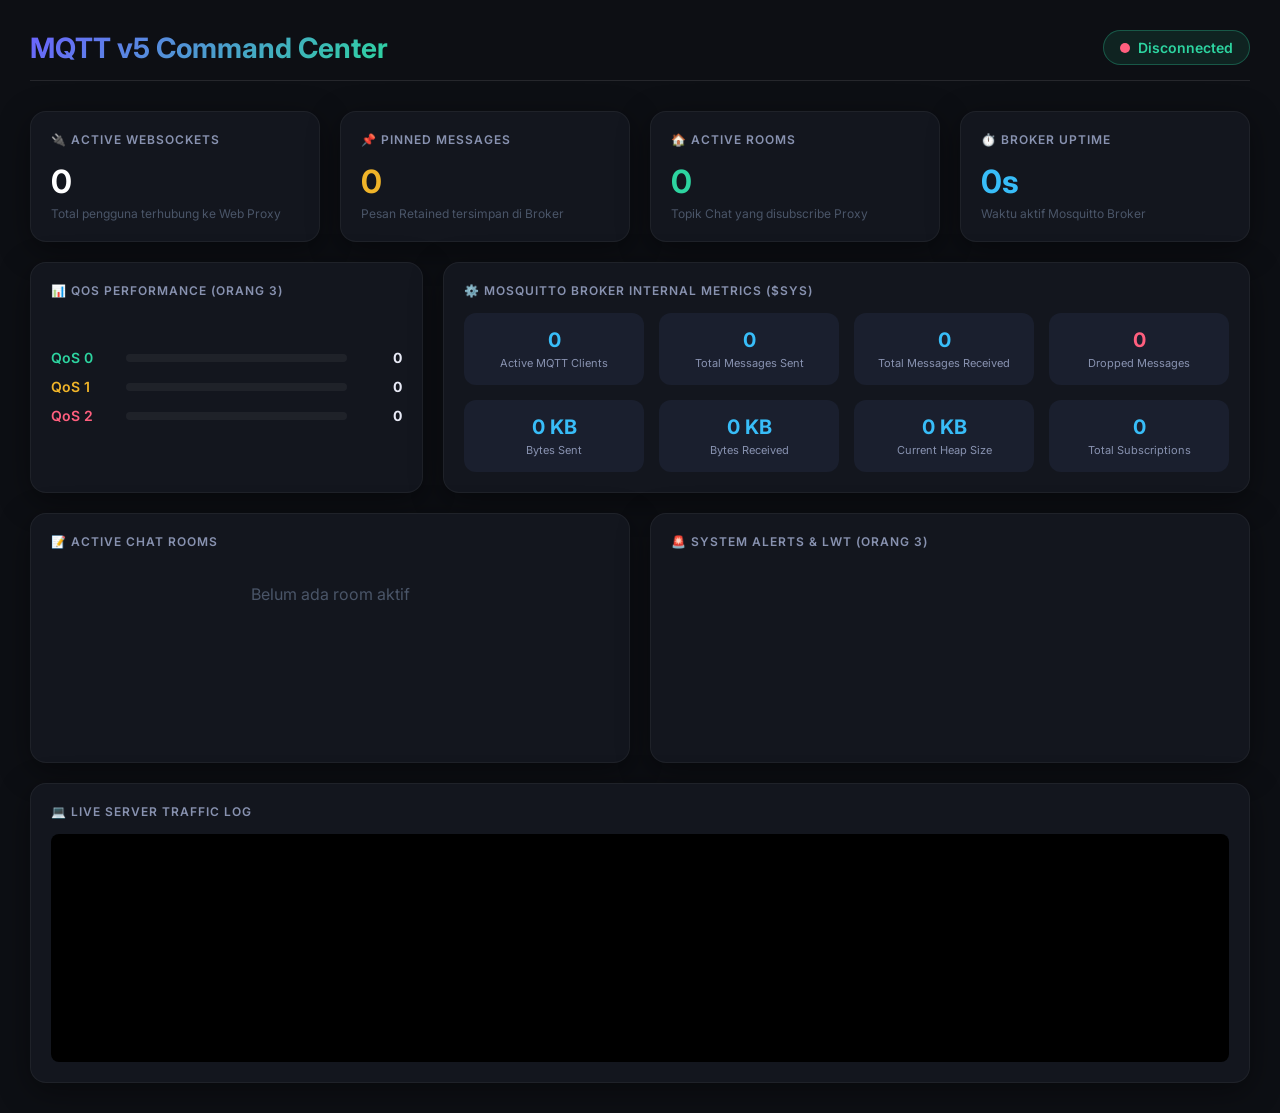
<file: web/dashboard.html>
<!DOCTYPE html>
<html lang="id">
<head>
    <meta charset="UTF-8">
    <meta name="viewport" content="width=device-width, initial-scale=1.0">
    <title>MQTT v5 Command Center</title>
    <link href="https://fonts.googleapis.com/css2?family=Inter:wght@300;400;600;700&display=swap" rel="stylesheet">
    <style>
        * { box-sizing: border-box; margin: 0; padding: 0; }
        body {
            font-family: 'Inter', sans-serif;
            background: #0d0f14;
            color: #e8eaf6;
            padding: 30px;
            overflow-x: hidden;
        }
        .header {
            display: flex;
            justify-content: space-between;
            align-items: center;
            margin-bottom: 30px;
            border-bottom: 1px solid rgba(255, 255, 255, 0.1);
            padding-bottom: 15px;
        }
        .header h1 {
            font-size: 28px;
            font-weight: 700;
            background: linear-gradient(135deg, #6c63ff, #2dd4a0);
            -webkit-background-clip: text;
            -webkit-text-fill-color: transparent;
        }
        .conn-status {
            display: flex;
            align-items: center;
            gap: 8px;
            font-size: 14px;
            font-weight: 600;
            background: rgba(45, 212, 160, 0.1);
            border: 1px solid rgba(45, 212, 160, 0.3);
            padding: 8px 16px;
            border-radius: 99px;
            color: #2dd4a0;
        }
        .dot { width: 10px; height: 10px; border-radius: 50%; background: #2dd4a0; animation: pulse 2s infinite; }
        @keyframes pulse { 0%, 100% { opacity: 1; box-shadow: 0 0 0 0 rgba(45, 212, 160, 0.4); } 50% { opacity: 0.7; box-shadow: 0 0 0 6px transparent; } }

        .grid {
            display: grid;
            grid-template-columns: repeat(12, 1fr);
            gap: 20px;
        }
        .card {
            background: #13161e;
            border: 1px solid rgba(255, 255, 255, 0.05);
            border-radius: 16px;
            padding: 20px;
            box-shadow: 0 8px 32px rgba(0,0,0,0.4);
            display: flex;
            flex-direction: column;
        }
        .card-title {
            font-size: 12px;
            text-transform: uppercase;
            letter-spacing: 1px;
            color: #8892b0;
            margin-bottom: 15px;
            font-weight: 600;
            display: flex;
            align-items: center;
            gap: 8px;
        }

        /* ── Kpis ── */
        .kpi { grid-column: span 3; }
        .kpi .value { font-size: 32px; font-weight: 700; color: #fff; margin-bottom: 5px; }
        .kpi .sub { font-size: 12px; color: #4a5568; }

        /* ── QoS Analytics ── */
        .qos-panel { grid-column: span 4; }
        .qos-row { display: flex; justify-content: space-between; align-items: center; margin-bottom: 12px; }
        .qos-label { font-size: 14px; font-weight: 600; width: 60px; }
        .qos-bar-bg { flex: 1; height: 8px; background: rgba(255,255,255,0.05); border-radius: 99px; overflow: hidden; margin: 0 15px; }
        .qos-bar-fill { height: 100%; width: 0%; transition: width 0.5s ease; }
        .qos-count { font-size: 14px; font-weight: 700; width: 40px; text-align: right; }

        /* ── Broker Stats ── */
        .broker-panel { grid-column: span 8; }
        .broker-grid { display: grid; grid-template-columns: repeat(4, 1fr); gap: 15px; }
        .b-stat { background: #1a1f2e; padding: 15px; border-radius: 12px; text-align: center; }
        .b-stat .val { font-size: 20px; font-weight: 700; color: #38bdf8; margin-bottom: 4px; }
        .b-stat .lbl { font-size: 11px; color: #8892b0; }

        /* ── Traffic Log ── */
        .log-panel { grid-column: span 12; height: 300px; }
        .log-container { flex: 1; background: #000; border-radius: 8px; padding: 15px; overflow-y: auto; font-family: monospace; font-size: 12px; line-height: 1.6; }
        .log-entry { margin-bottom: 4px; }
        .log-entry .time { color: #4a5568; margin-right: 10px; }
        .log-entry.alert { color: #ff5f7e; }
        .log-entry.metric { color: #2dd4a0; }

        /* ── Lists ── */
        .list-panel { grid-column: span 6; height: 250px; overflow-y: auto; }
        .list-item { padding: 10px; border-bottom: 1px solid rgba(255,255,255,0.05); display: flex; justify-content: space-between; align-items: center; }
        .list-item:last-child { border-bottom: none; }
        .badge { background: #6c63ff; color: #fff; padding: 2px 8px; border-radius: 99px; font-size: 11px; font-weight: 600; }

    </style>
</head>
<body>

    <div class="header">
        <h1>MQTT v5 Command Center</h1>
        <div class="conn-status" id="conn-status">
            <div class="dot" id="conn-dot"></div>
            <span id="conn-text">Connecting Proxy...</span>
        </div>
    </div>

    <div class="grid">
        <!-- KPIs -->
        <div class="card kpi">
            <div class="card-title">🔌 Active WebSockets</div>
            <div class="value" id="kpi-ws">0</div>
            <div class="sub">Total pengguna terhubung ke Web Proxy</div>
        </div>
        <div class="card kpi">
            <div class="card-title">📌 Pinned Messages</div>
            <div class="value" id="kpi-pinned" style="color: #f0b429;">0</div>
            <div class="sub">Pesan Retained tersimpan di Broker</div>
        </div>
        <div class="card kpi">
            <div class="card-title">🏠 Active Rooms</div>
            <div class="value" id="kpi-rooms" style="color: #2dd4a0;">0</div>
            <div class="sub">Topik Chat yang disubscribe Proxy</div>
        </div>
        <div class="card kpi">
            <div class="card-title">⏱️ Broker Uptime</div>
            <div class="value" id="kpi-uptime" style="color: #38bdf8;">0s</div>
            <div class="sub">Waktu aktif Mosquitto Broker</div>
        </div>

        <!-- QoS Analytics -->
        <div class="card qos-panel">
            <div class="card-title">📊 QoS Performance (Orang 3)</div>
            <div style="flex:1; display:flex; flex-direction:column; justify-content:center;">
                <div class="qos-row">
                    <div class="qos-label" style="color:#2dd4a0;">QoS 0</div>
                    <div class="qos-bar-bg"><div class="qos-bar-fill" id="bar-qos0" style="background:#2dd4a0;"></div></div>
                    <div class="qos-count" id="count-qos0">0</div>
                </div>
                <div class="qos-row">
                    <div class="qos-label" style="color:#f0b429;">QoS 1</div>
                    <div class="qos-bar-bg"><div class="qos-bar-fill" id="bar-qos1" style="background:#f0b429;"></div></div>
                    <div class="qos-count" id="count-qos1">0</div>
                </div>
                <div class="qos-row">
                    <div class="qos-label" style="color:#ff5f7e;">QoS 2</div>
                    <div class="qos-bar-bg"><div class="qos-bar-fill" id="bar-qos2" style="background:#ff5f7e;"></div></div>
                    <div class="qos-count" id="count-qos2">0</div>
                </div>
            </div>
        </div>

        <!-- Broker Stats -->
        <div class="card broker-panel">
            <div class="card-title">⚙️ Mosquitto Broker Internal Metrics ($SYS)</div>
            <div class="broker-grid">
                <div class="b-stat">
                    <div class="val" id="b-clients-active">0</div>
                    <div class="lbl">Active MQTT Clients</div>
                </div>
                <div class="b-stat">
                    <div class="val" id="b-msg-sent">0</div>
                    <div class="lbl">Total Messages Sent</div>
                </div>
                <div class="b-stat">
                    <div class="val" id="b-msg-recv">0</div>
                    <div class="lbl">Total Messages Received</div>
                </div>
                <div class="b-stat">
                    <div class="val" id="b-msg-drop" style="color:#ff5f7e;">0</div>
                    <div class="lbl">Dropped Messages</div>
                </div>
                <div class="b-stat">
                    <div class="val" id="b-bytes-sent">0 KB</div>
                    <div class="lbl">Bytes Sent</div>
                </div>
                <div class="b-stat">
                    <div class="val" id="b-bytes-recv">0 KB</div>
                    <div class="lbl">Bytes Received</div>
                </div>
                <div class="b-stat">
                    <div class="val" id="b-heap">0 KB</div>
                    <div class="lbl">Current Heap Size</div>
                </div>
                <div class="b-stat">
                    <div class="val" id="b-subs">0</div>
                    <div class="lbl">Total Subscriptions</div>
                </div>
            </div>
        </div>

        <!-- Lists -->
        <div class="card list-panel">
            <div class="card-title">📝 Active Chat Rooms</div>
            <div id="rooms-list" style="overflow-y:auto; flex:1;">
                <div style="text-align:center; color:#4a5568; margin-top:20px;">Belum ada room aktif</div>
            </div>
        </div>

        <div class="card list-panel">
            <div class="card-title">🚨 System Alerts & LWT (Orang 3)</div>
            <div id="alerts-list" style="overflow-y:auto; flex:1;"></div>
        </div>

        <!-- Traffic Log -->
        <div class="card log-panel">
            <div class="card-title">💻 Live Server Traffic Log</div>
            <div class="log-container" id="log-container"></div>
        </div>

    </div>

    <script>
        const $ = id => document.getElementById(id);

        function logTraffic(msg, type='metric') {
            const container = $('log-container');
            const el = document.createElement('div');
            el.className = `log-entry ${type}`;
            const ts = new Date().toLocaleTimeString('id',{hour:'2-digit',minute:'2-digit',second:'2-digit'});
            el.innerHTML = `<span class="time">[${ts}]</span> ${msg}`;
            container.appendChild(el);
            container.scrollTop = container.scrollHeight;
            while(container.children.length > 50) {
                container.removeChild(container.firstChild);
            }
        }

        function formatBytes(bytes) {
            if (!bytes || isNaN(bytes)) return '0 KB';
            return (bytes / 1024).toFixed(1) + ' KB';
        }

        function formatTime(secs) {
            if (!secs || isNaN(secs)) return '0s';
            let m = Math.floor(secs / 60);
            let s = secs % 60;
            return m > 0 ? `${m}m ${s}s` : `${s}s`;
        }

        function connectWS() {
            const ws = new WebSocket(`ws://${window.location.host}/ws/dashboard`);
            
            ws.onopen = () => {
                $('conn-text').textContent = 'Proxy Connected';
                $('conn-dot').style.background = '#2dd4a0';
                logTraffic('WebSocket terhubung ke Proxy Server.', 'metric');
            };

            ws.onclose = () => {
                $('conn-text').textContent = 'Disconnected';
                $('conn-dot').style.background = '#ff5f7e';
                $('conn-dot').style.animation = 'none';
                setTimeout(connectWS, 3000);
            };

            ws.onmessage = (e) => {
                const msg = JSON.parse(e.data);

                // Handle live chat traffic logs
                if (msg._dash_type === 'chat_log') {
                    if (msg.type === 'message') {
                        let text = `💬 [Room: ${msg.room}] ${msg.username}: ${msg.message}`;
                        if (msg.expiry > 0) text += ` (Expiry: ${msg.expiry}s)`;
                        if (msg.is_pin) text += ` [PINNED]`;
                        logTraffic(text, 'metric');
                        
                        // Simulate broker deletion in log
                        if (msg.expiry && parseInt(msg.expiry) > 0) {
                            setTimeout(() => {
                                logTraffic(`🗑️ [EXPIRED] Pesan "${msg.message}" dari ${msg.username} di room ${msg.room} telah dihapus dari MQTT Broker.`, 'alert');
                            }, parseInt(msg.expiry) * 1000);
                        }
                    }
                    return;
                }

                if (msg.type === 'server_alert') {
                    logTraffic(`ALERT: ${msg.message}`, 'alert');
                    
                    const alertsList = $('alerts-list');
                    const el = document.createElement('div');
                    el.className = 'list-item';
                    const ts = new Date().toLocaleTimeString();
                    el.innerHTML = `<span style="color:#ff5f7e; font-size:12px;">${msg.message}</span> <span class="badge" style="background:#4a5568;">${ts}</span>`;
                    alertsList.prepend(el);
                    if(alertsList.children.length > 10) alertsList.removeChild(alertsList.lastChild);
                }
                else if (msg.type === 'server_metric') {
                    const data = msg.data;
                    
                    // KPIs
                    $('kpi-ws').textContent = data.connections || 0;
                    $('kpi-pinned').textContent = data.retained_count || 0;
                    $('kpi-rooms').textContent = (data.active_rooms || []).length;
                    
                    // QoS
                    const totalQos = (data.qos0 + data.qos1 + data.qos2) || 1;
                    $('count-qos0').textContent = data.qos0;
                    $('bar-qos0').style.width = Math.min(100, (data.qos0/totalQos)*100) + '%';
                    $('count-qos1').textContent = data.qos1;
                    $('bar-qos1').style.width = Math.min(100, (data.qos1/totalQos)*100) + '%';
                    $('count-qos2').textContent = data.qos2;
                    $('bar-qos2').style.width = Math.min(100, (data.qos2/totalQos)*100) + '%';

                    // Rooms List
                    const rList = $('rooms-list');
                    if(data.active_rooms && data.active_rooms.length > 0) {
                        rList.innerHTML = '';
                        data.active_rooms.forEach(r => {
                            rList.innerHTML += `<div class="list-item"><span># ${r}</span> <span class="badge">Active</span></div>`;
                        });
                    } else {
                        rList.innerHTML = '<div style="text-align:center; color:#4a5568; margin-top:20px;">Belum ada room aktif</div>';
                    }

                    // Broker SYS Metrics
                    if (data.sys) {
                        const s = data.sys;
                        $('kpi-uptime').textContent = formatTime(s['$SYS/broker/uptime'] ? parseInt(s['$SYS/broker/uptime']) : 0);
                        
                        $('b-clients-active').textContent = s['$SYS/broker/clients/active'] || 0;
                        $('b-msg-sent').textContent = s['$SYS/broker/messages/sent'] || 0;
                        $('b-msg-recv').textContent = s['$SYS/broker/messages/received'] || 0;
                        $('b-msg-drop').textContent = s['$SYS/broker/publish/messages/dropped'] || 0;
                        
                        $('b-bytes-sent').textContent = formatBytes(parseInt(s['$SYS/broker/bytes/sent']));
                        $('b-bytes-recv').textContent = formatBytes(parseInt(s['$SYS/broker/bytes/received']));
                        $('b-heap').textContent = formatBytes(parseInt(s['$SYS/broker/heap/current']));
                        $('b-subs').textContent = s['$SYS/broker/subscriptions/count'] || 0;
                    }
                }
            };
        }

        // Init
        connectWS();

    </script>
</body>
</html>
</file>
